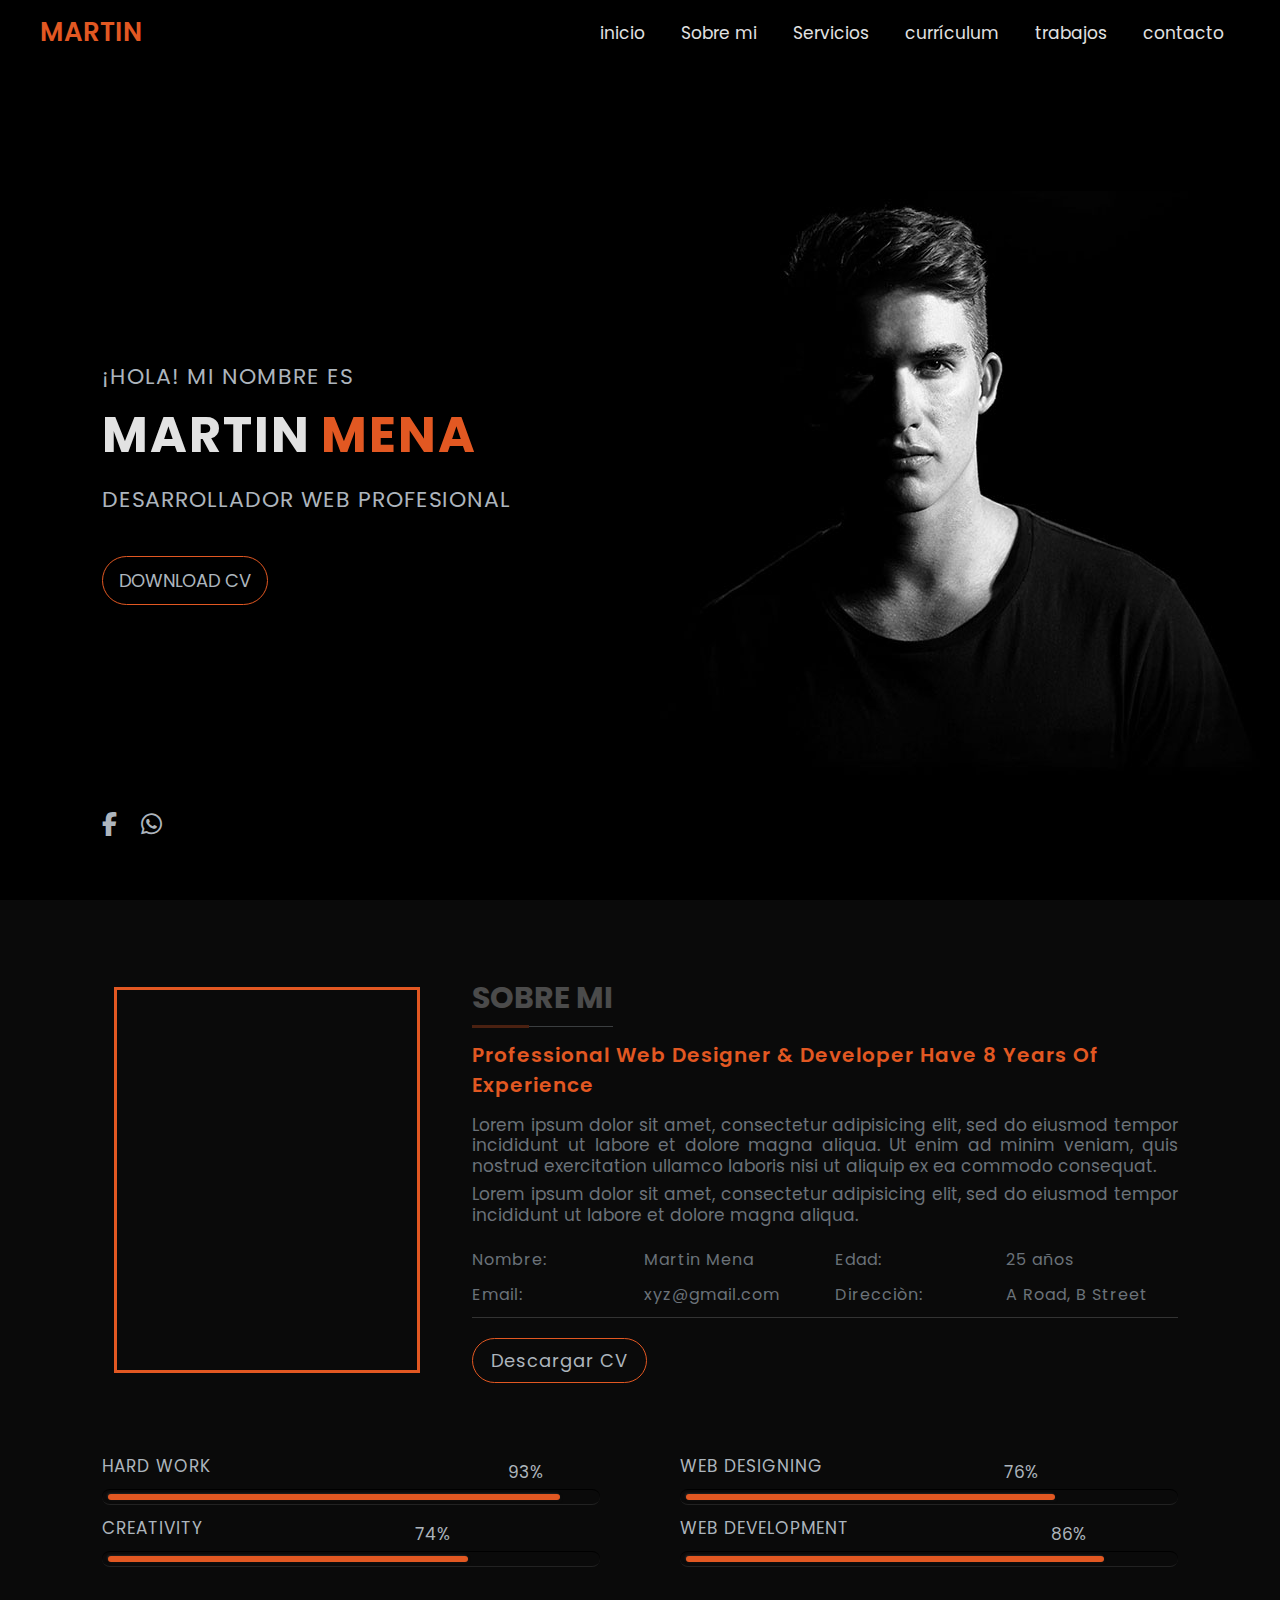
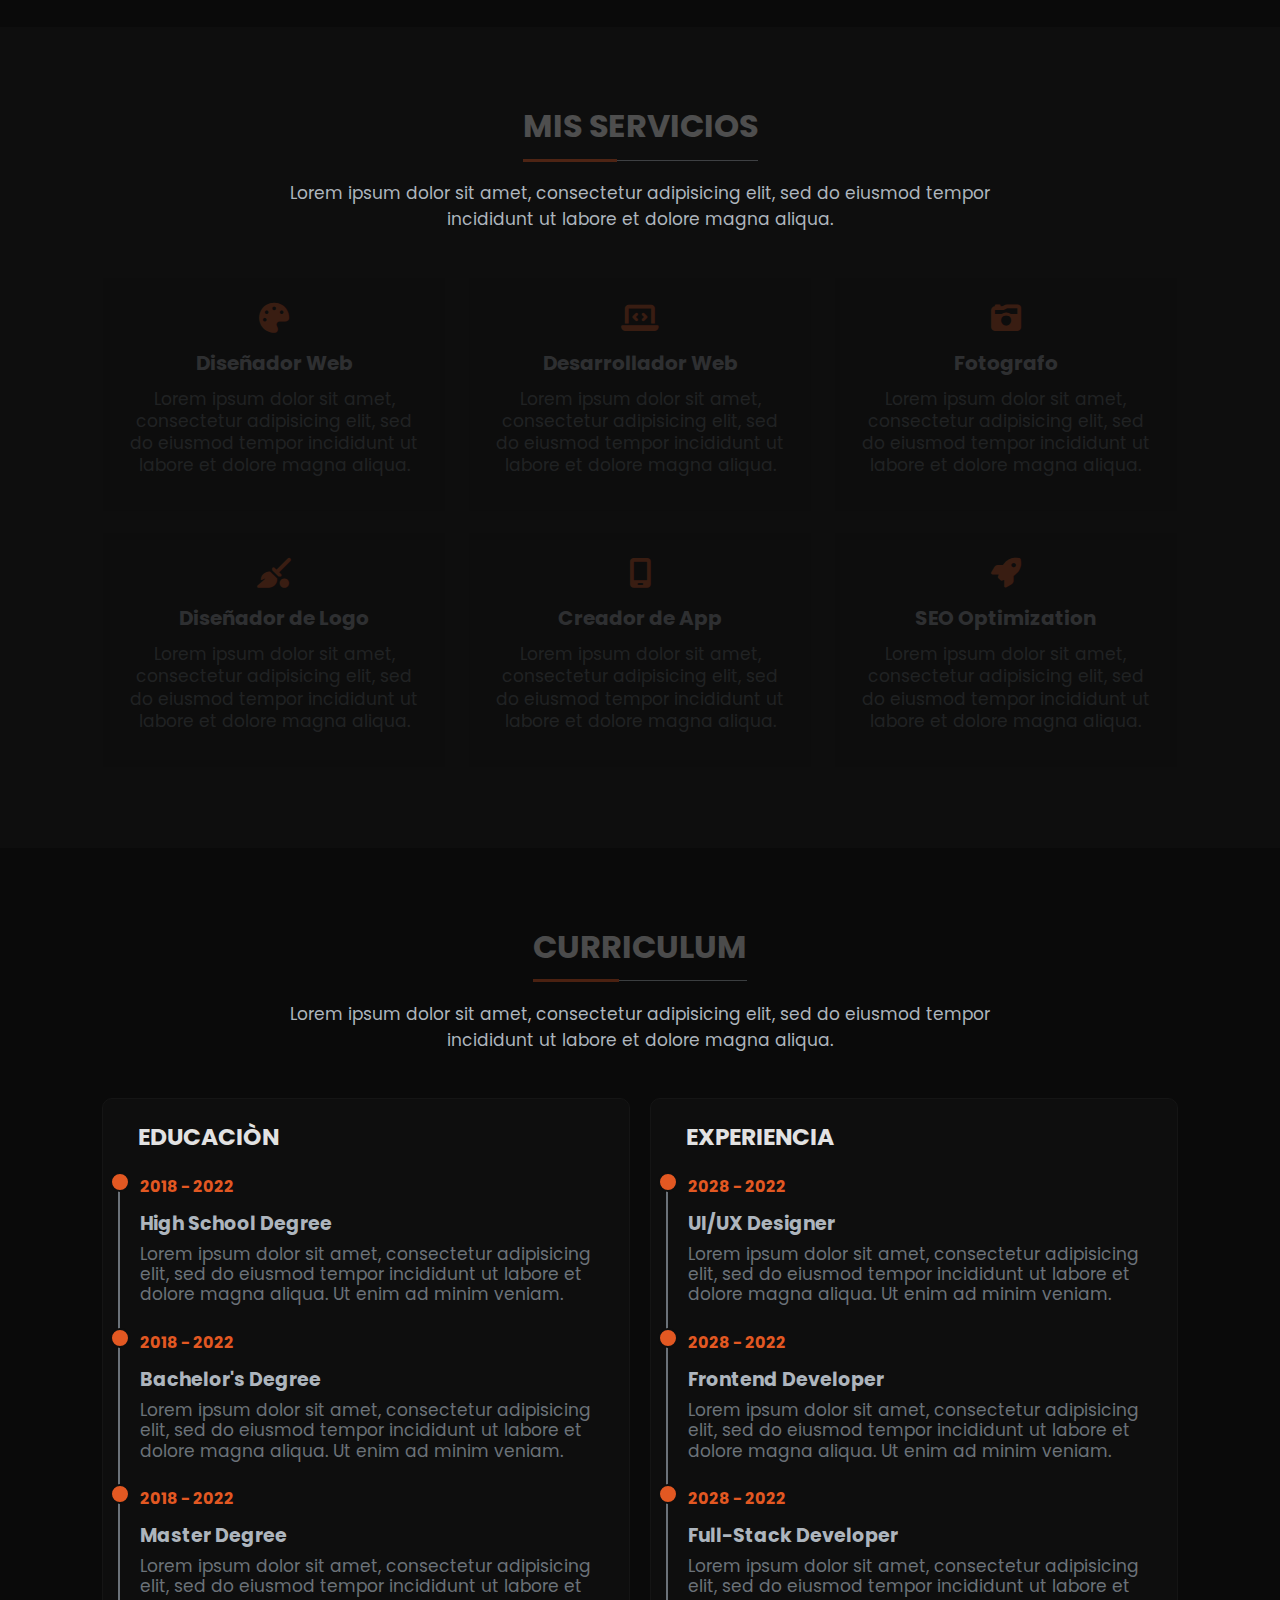
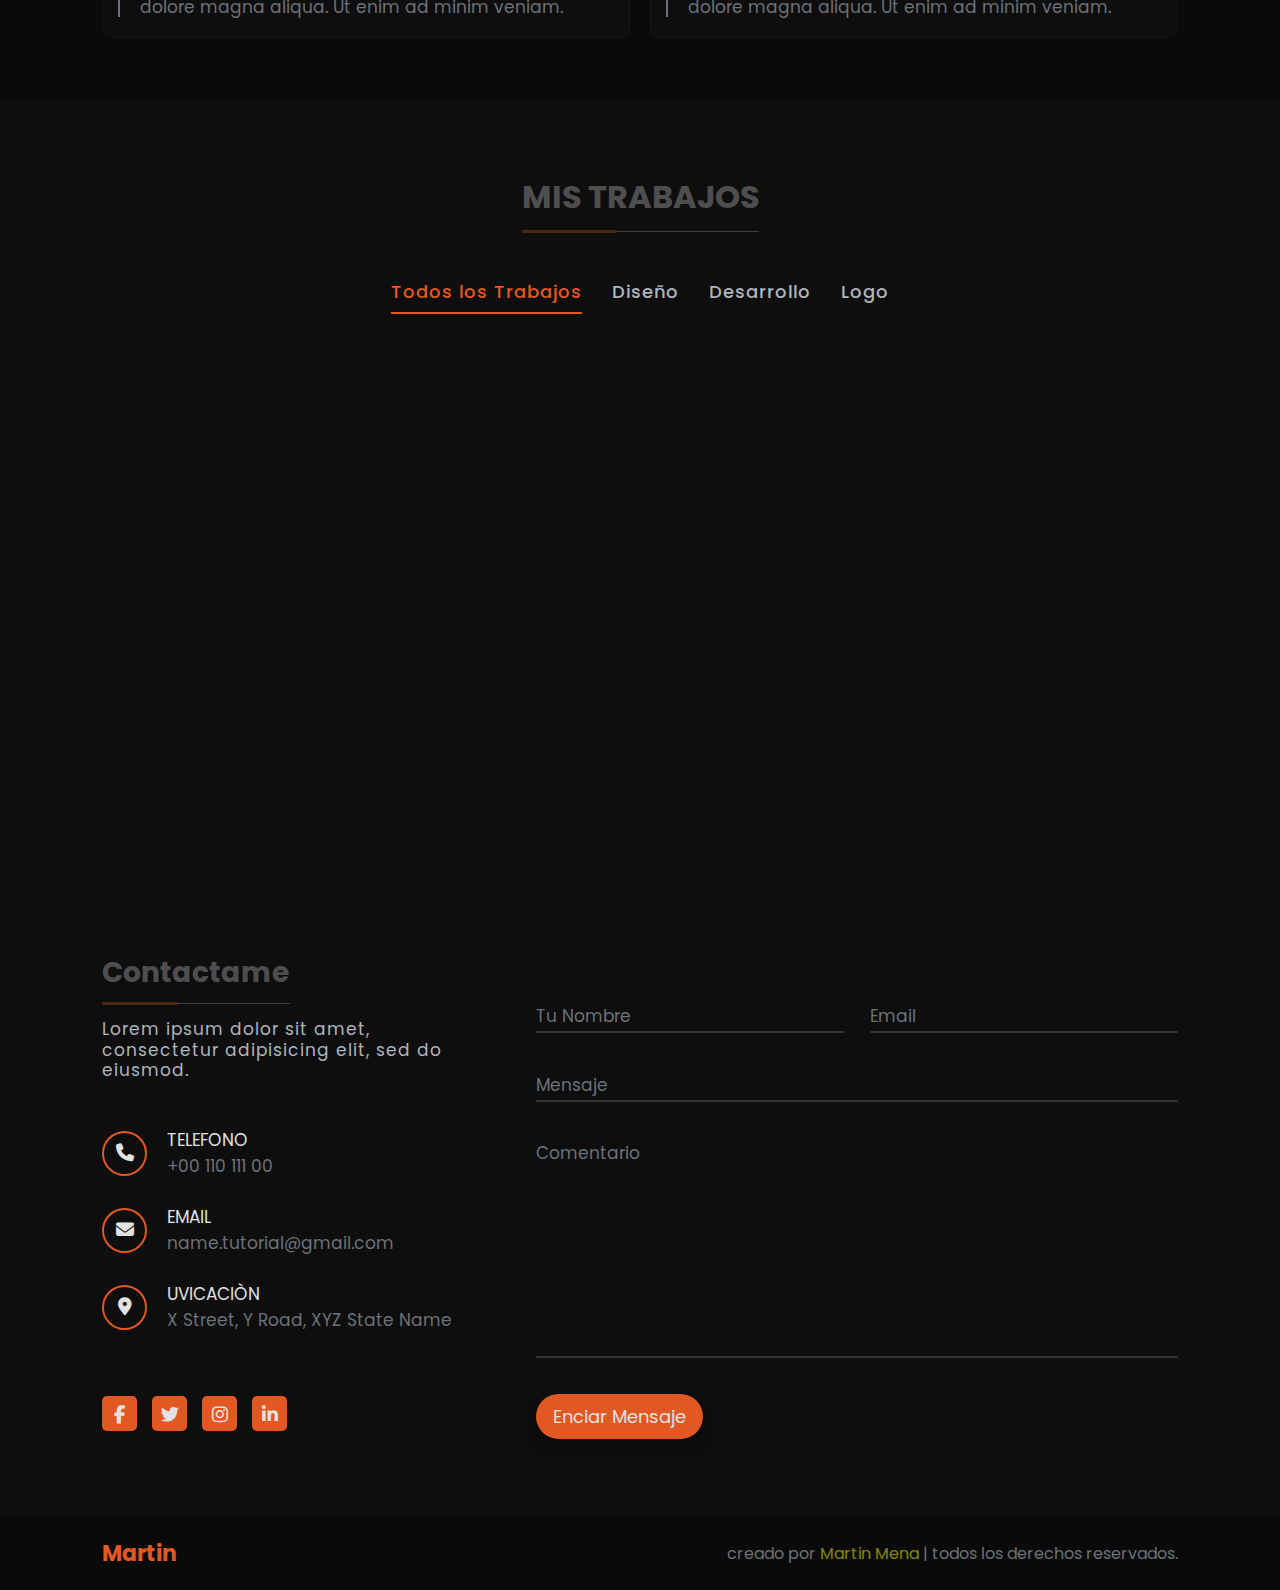
<file: Etimad Khan Portfolio Website (Five Star Tutorials)/Index.html>
<!DOCTYPE html>
<html>

<head>
    <!-- *******  Link To Custom CSS Style Sheet  ******* -->
    <link rel="stylesheet" type="text/css" href="style.css">

    <!-- *******  Font Awesome Icons Link  ******* -->
    <link rel="stylesheet" href="https://cdnjs.cloudflare.com/ajax/libs/font-awesome/6.1.1/css/all.min.css" />

    <!-- *******  Link To Goggle Fonts  *******  -->
    <link
        href="https://fonts.googleapis.com/css2?family=Poppins:ital,wght@0,100;0,200;0,400;0,500;0,600;0,800;1,900&display=swap"
        rel="stylesheet">

    <meta name="viewport" content="width=device-width, initial-scale=1.0">
    <title>Martin Mena Portfolio</title>
</head>

<body>
    <div class="websiteContainer">

        <!--  *******   Home Section Starts   *******  -->

        <section class="homeSection" id="sectionHome">

            <!--  =======   Menu Starts   =======  -->

            <nav class="primaryMenu">

                <div class="logo">
                    <a href="#">Martin</a>
                </div>

                <ul>
                    <li><a href="#sectionHome">inicio</a></li>
                    <li><a href="#sectionAbout">Sobre mi</a></li>
                    <li><a href="#sectionServices">Servicios</a></li>
                    <li><a href="#sectionResume">currículum</a></li>
                    <li><a href="#sectionPortfolio">trabajos</a></li>
                    <li><a href="#sectionContact">contacto</a></li>
                </ul>

                <div id="primaryMenuBtn">
                    <div class="bar"></div>
                    <div class="bar"></div>
                    <div class="bar"></div>
                </div>

            </nav>

            <!--  =======   Menu Ends   =======  -->

            <!--  =======   Home Body Starts   =======  -->

            <main class="homeBody">

                <div class="homeInfoText">
                    <p>¡Hola! Mi nombre es</p>
                    <h1><span>Martin</span><span>Mena</span></h1>
                    <p>Desarrollador web profesional</p>
                    <a class="BtnDescarga" href="Images/Martin_CV.pdf" download="Martin_Curriculum.pdf">Download CV</a>
                    <div class="homeSocialMedia">
                        <a href="#"><i class="fa-brands fa-facebook-f"></i></a>
                        <a href="https://wa.me/50586755845" target="_blank"><i class="fa-brands fa-whatsapp"></i></a>
                        <!-- 	<a href="#"><i class="fa-brands fa-instagram"></i></a> -->
                       <!--  <a href="#"><i class="fa-brands fa-linkedin-in"></i></a> -->
                    </div>
                </div>

            </main>

            <!--  =======   Home Body Ends   =======  -->

        </section>

        <!--  *******   Home Section Ends   *******  -->


        <!--  *******   About Section Starts   *******  -->

        <section class="aboutSection" id="sectionAbout">
            <div class="aboutContents">

                <!--  =======   About Image Starts   =======  -->

                <div class="aboutImage">
                    <img src="Images/IMG-20200402-WA0013~2 (1).jpg" class="fade_left">
                </div>

                <!--  =======   About Image Ends   =======  -->

                <!--  =======   About Info Starts   =======  -->

                <div class="aboutInfo">
                    <h1 class="fade_left Efectos_h1">Sobre mi</h1>
                    <h2>Professional Web Designer & Developer have 8 years of experience</h2>
                    <p>Lorem ipsum dolor sit amet, consectetur adipisicing elit, sed do eiusmod tempor incididunt ut
                        labore et dolore magna aliqua. Ut enim ad minim veniam, quis nostrud exercitation ullamco
                        laboris nisi ut aliquip ex ea commodo consequat.</p>
                    <p>Lorem ipsum dolor sit amet, consectetur adipisicing elit, sed do eiusmod tempor incididunt ut
                        labore et dolore magna aliqua.</p>
                    <div class="aboutPersonalInfo">
                        <div><span>Nombre:</span><span>Martin Mena</span></div>
                        <div><span>Edad:</span><span>25 años</span></div>
                        <div><span>Email:</span><span>xyz@gmail.com</span></div>
                        <div><span>Direcciòn:</span><span>A Road, B Street</span></div>
                    </div>
                    <div class="button">
                        <button>Descargar CV</button>
                    </div>
                </div>

                <!--  =======   About Info Ends   =======  -->

                <!--  =======   About Skills Starts   =======  -->

                <div class="aboutSkills">

                    <div class="skill">
                        <div class="subject">Hard Work</div>
                        <div class="progress_bar">
                            <div class="progress_line" value="93%" style="max-width: 93%"></div>
                        </div>
                    </div>

                    <div class="skill">
                        <div class="subject">Web Designing</div>
                        <div class="progress_bar">
                            <div class="progress_line" value="76%" style="max-width: 76%"></div>
                        </div>
                    </div>

                    <div class="skill">
                        <div class="subject">Creativity</div>
                        <div class="progress_bar">
                            <div class="progress_line" value="74%" style="max-width: 74%"></div>
                        </div>
                    </div>

                    <div class="skill">
                        <div class="subject">Web Development</div>
                        <div class="progress_bar">
                            <div class="progress_line" value="86%" style="max-width: 86%"></div>
                        </div>
                    </div>

                </div>

                <!--  =======   About Skills Ends   =======  -->

            </div>
        </section>

        <!--  *******   About Section Ends   *******  -->


        <!--  *******   Services Section Starts   *******  -->

        <section class="servicesSection" id="sectionServices">

            <div class="serviceTitle">
                <h1 class="fade_right Efectos_h1">Mis Servicios</h1>
                <p>Lorem ipsum dolor sit amet, consectetur adipisicing elit, sed do eiusmod tempor incididunt ut labore
                    et dolore magna aliqua.</p>
            </div>

            <div class="serviceContents">

                <div class="serviceBox fade_left">
                    <i class="fa-solid fa-palette"></i>
                    <h2>Diseñador Web</h2>
                    <p>Lorem ipsum dolor sit amet, consectetur adipisicing elit, sed do eiusmod tempor incididunt ut
                        labore et dolore magna aliqua.</p>
                </div>

                <div class="serviceBox fade_left">
                    <i class="fa-solid fa-laptop-code"></i>
                    <h2>Desarrollador Web</h2>
                    <p>Lorem ipsum dolor sit amet, consectetur adipisicing elit, sed do eiusmod tempor incididunt ut
                        labore et dolore magna aliqua.</p>
                </div>

                <div class="serviceBox fade_left">
                    <i class="fa-solid fa-camera-retro"></i>
                    <h2>Fotografo</h2>
                    <p>Lorem ipsum dolor sit amet, consectetur adipisicing elit, sed do eiusmod tempor incididunt ut
                        labore et dolore magna aliqua.</p>
                </div>

                <div class="serviceBox fade_right">
                    <i class="fa-solid fa-broom-ball"></i>
                    <h2>Diseñador de Logo</h2>
                    <p>Lorem ipsum dolor sit amet, consectetur adipisicing elit, sed do eiusmod tempor incididunt ut
                        labore et dolore magna aliqua.</p>
                </div>

                <div class="serviceBox fade_right">
                    <i class="fa-solid fa-mobile-screen"></i>
                    <h2>Creador de App</h2>
                    <p>Lorem ipsum dolor sit amet, consectetur adipisicing elit, sed do eiusmod tempor incididunt ut
                        labore et dolore magna aliqua.</p>
                </div>

                <div class="serviceBox fade_right">
                    <i class="fa-solid fa-rocket"></i>
                    <h2>SEO Optimization</h2>
                    <p>Lorem ipsum dolor sit amet, consectetur adipisicing elit, sed do eiusmod tempor incididunt ut
                        labore et dolore magna aliqua.</p>
                </div>


            </div>

        </section>

        <!--  *******   Services Section Ends   *******  -->


        <!--  *******   Resume Section Starts   *******  -->

        <section class="resumeSection" id="sectionResume">

            <header class="resumeTitle">
                <h1 class="fade_left Efectos_h1">Curriculum</h1>
                <p>Lorem ipsum dolor sit amet, consectetur adipisicing elit, sed do eiusmod tempor incididunt ut labore
                    et dolore magna aliqua.</p>
            </header>

            <main class="resumeContentsRow">

                <!--  =======   Education Column Starts   =======  -->

                <div class="resumeEvenColumn">

                    <div class="subTitle">
                        <h3>Educaciòn</h3>
                    </div>

                    <div class="resumeContents">

                        <div class="box">
                            <h4>2018 - 2022</h4>
                            <h3>High School Degree</h3>
                            <p>Lorem ipsum dolor sit amet, consectetur adipisicing elit, sed do eiusmod tempor
                                incididunt ut labore et dolore magna aliqua. Ut enim ad minim veniam.</p>
                        </div>

                        <div class="box">
                            <h4>2018 - 2022</h4>
                            <h3>Bachelor's Degree</h3>
                            <p>Lorem ipsum dolor sit amet, consectetur adipisicing elit, sed do eiusmod tempor
                                incididunt ut labore et dolore magna aliqua. Ut enim ad minim veniam.</p>
                        </div>

                        <div class="box">
                            <h4>2018 - 2022</h4>
                            <h3>Master Degree</h3>
                            <p>Lorem ipsum dolor sit amet, consectetur adipisicing elit, sed do eiusmod tempor
                                incididunt ut labore et dolore magna aliqua. Ut enim ad minim veniam.</p>
                        </div>

                    </div>

                </div>

                <!--  =======   Education Column Ends   =======  -->

                <!--  =======   Experience Column Starts   =======  -->

                <div class="resumeEvenColumn">

                    <div class="subTitle">
                        <h3>Experiencia</h3>
                    </div>

                    <div class="resumeContents">

                        <div class="box">
                            <h4>2028 - 2022</h4>
                            <h3>UI/UX Designer</h3>
                            <p>Lorem ipsum dolor sit amet, consectetur adipisicing elit, sed do eiusmod tempor
                                incididunt ut labore et dolore magna aliqua. Ut enim ad minim veniam.</p>
                        </div>

                        <div class="box">
                            <h4>2028 - 2022</h4>
                            <h3>Frontend Developer</h3>
                            <p>Lorem ipsum dolor sit amet, consectetur adipisicing elit, sed do eiusmod tempor
                                incididunt ut labore et dolore magna aliqua. Ut enim ad minim veniam.</p>
                        </div>

                        <div class="box">
                            <h4>2028 - 2022</h4>
                            <h3>Full-Stack Developer</h3>
                            <p>Lorem ipsum dolor sit amet, consectetur adipisicing elit, sed do eiusmod tempor
                                incididunt ut labore et dolore magna aliqua. Ut enim ad minim veniam.</p>
                        </div>

                    </div>

                </div>

                <!--  =======   Experience Column Ends   =======  -->

            </main>

        </section>

        <!--  *******   Resume Section Ends   *******  -->


        <!--  *******   Portfolio Section Starts   *******  -->

        <section class="portfolioSection" id="sectionPortfolio">

            <header class="portfolioTitle">
                <h1 class="fade_right Efectos_h1">Mis trabajos</h1>
            </header>

            <main class="portfolioContents">

                <!--  =======   Buttons Starts   =======  -->

                <div class="portfolioBtns">
                    <ul>
                        <li class="btn active" data-filter="all">Todos los Trabajos</li>
                        <li class="btn" data-filter="design">Diseño</li>
                        <li class="btn" data-filter="development">Desarrollo</li>
                        <li class="btn" data-filter="logo">Logo</li>
                    </ul>
                </div>

                <!--  =======   Buttons Ends   =======  -->

                <!--  =======   Gallery Starts   =======  -->

                <div class="portfolioGallery">

                    <div class="card" data-item="design">
                        <div class="imgBox">
                            <img src="Images/design1.jpg" class="fade_up">
                        </div>
                    </div>

                    <div class="card" data-item="design">
                        <div class="imgBox">
                            <img src="Images/design2.jpg" class="fade_up">
                        </div>
                    </div>

                    <div class="card" data-item="development">
                        <div class="imgBox">
                            <img src="Images/website1.jpg"class="fade_up">
                        </div>
                    </div>

                    <div class="card" data-item="development">
                        <div class="imgBox">
                            <img src="Images/website2.jpg"class="fade_up">
                        </div>
                    </div>

                    <div class="card" data-item="development">
                        <div class="imgBox">
                            <img src="Images/website3.jpg"class="fade_up">
                        </div>
                    </div>

                    <div class="card" data-item="logo">
                        <div class="imgBox">
                            <img src="Images/logo1.jpg"class="fade_up">
                        </div>
                    </div>


                </div>

                <!--  =======   Gallery Ends   =======  -->

            </main>

            <!--  =======   Popup Image Box Starts   =======  -->

            <div class="portfolioPopupBox">
                <span>&times;</span>
                <img src="Images/design1.jpg"class="fade_up">
            </div>

            <!--  =======   Popup Image Box Ends   =======  -->

        </section>

        <!--  *******   Portfolio Section Ends   *******  -->


        <!--  *******   Testimonial (Review) Section Starts   *******  -->



        <!--  *******   Testimonial (Review) Section Ends   *******  -->


        <!--  *******   Contact Section Starts   *******  -->

        <section class="contactSection" id="sectionContact">

            <main class="contactContentsRow">

                <!--  =======   Left Column Starts   =======  -->
                <div class="even-column contactDetails">

                    <div class="contactTitle">
                        <h2 class="fade_left Efectos_h2">Contactame</h2>
                        <p>Lorem ipsum dolor sit amet, consectetur adipisicing elit, sed do eiusmod.</p>
                    </div>

                    <div class="contactInfo">

                        <div class="iconGroup">
                            <div class="icon">
                                <i class="fa-solid fa-phone"></i>
                            </div>
                            <div class="details">
                                <span>Telefono</span>
                                <span>+00 110 111 00</span>
                            </div>
                        </div>

                        <div class="iconGroup">
                            <div class="icon">
                                <i class="fa-solid fa-envelope"></i>
                            </div>
                            <div class="details">
                                <span>Email</span>
                                <span>name.tutorial@gmail.com</span>
                            </div>
                        </div>

                        <div class="iconGroup">
                            <div class="icon">
                                <i class="fa-solid fa-location-dot"></i>
                            </div>
                            <div class="details">
                                <span>Uvicaciòn</span>
                                <span>X Street, Y Road, XYZ State Name</span>
                            </div>
                        </div>

                    </div>

                    <div class="contactSocialMedia">
                        <a href="#"><i class="fa-brands fa-facebook-f"></i></a>
                        <a href="#"><i class="fa-brands fa-twitter"></i></a>
                        <a href="#"><i class="fa-brands fa-instagram"></i></a>
                        <a href="#"><i class="fa-brands fa-linkedin-in"></i></a>
                    </div>

                </div>
                <!--  =======   Left Column Ends   =======  -->

                <!--  =======   Right Column Starts   =======  -->

                <div class="even-column contactForm">

                    <form class="messageForm">

                        <div class="inputGroup halfWidth">
                            <input type="text" name="" required="required">
                            <label>Tu Nombre</label>
                        </div>

                        <div class="inputGroup halfWidth">
                            <input type="email" name="" required="required">
                            <label>Email</label>
                        </div>

                        <div class="inputGroup fullWidth">
                            <input type="text" name="" required="required">
                            <label>Mensaje</label>
                        </div>

                        <div class="inputGroup fullWidth">
                            <textarea required="required"></textarea>
                            <label>Comentario</label>
                        </div>

                        <div class="inputGroup fullWidth">
                            <button>Enciar Mensaje</button>
                        </div>

                    </form>

                </div>

                <!--  =======   Right Column Ends   =======  -->

            </main>

        </section>

        <!--  *******   Contact Section Ends   *******  -->


        <!--  *******   Footer Section Starts   *******  -->

        <section class="footerSection">

            <footer class="footerContents">
                <a href="#" class="footerLogo">Martin</a>
                <p class="copyRights">creado por <span>Martin Mena</span> | todos los derechos reservados.</p>
            </footer>

        </section>

        <!--  *******   Footer Section Ends   *******  -->







    </div>
    <!--   *******   Website Container Ends   *******   -->





    <script type="text/javascript" src="script.js"></script>
</body>

</html>
</file>
<file: Etimad Khan Portfolio Website (Five Star Tutorials)/style.css>
* {
	margin: 0;
	padding: 0;
	box-sizing: border-box;
	font-family: 'Poppins', sans-serif;
}

html {

	scroll-behavior: smooth;

	/* =====   Colors   ===== */
	--black-clr: #000000;
	--bg-clr-one: #0a0a0a;
	--bg-clr-two: #0e0e0e;
	--primary-clr: #e25822;
	--primary-heading-clr: #e2e2e2;
	--secondary-heading-clr: #adb5bd;
	--text-clr: #6b7279;

	/* =====   Font Sizes   ===== */
	--text-fontSize: 17px;
	--btn-fontSize: 18px;
	--large-heading: 32px;
}

section[id]{
	scroll-margin-top: 65px;
}

body {
	width: 100%;
	min-height: 100vh;
}

.websiteContainer {
	max-width: 1568px;
	margin: 0px auto;
	background-color: var(--black-clr);
	color: var(--primary-heading-clr);
}

/*   *******   Home Section Styling Starts   *******   */

.homeSection {
	width: 100%;
	position: relative;
}

.homeSection .primaryMenu {
	width: 100%;
	display: flex;
	justify-content: space-between;
	align-items: center;
	padding: 0px 40px;
	height: 65px;

}

.homeSection .stickyMenuBar {

	position: fixed;
	max-width: 1568px;
	top: 0;
	background-color: var(--bg-clr-one);
	box-shadow: 0px 2px 3px 0px #000000;
	z-index: 100;
	animation: navbarAnim 0.4s linear;
}

@keyframes navbarAnim {
	0% {
		transform: translateY(-100px);
	}

	100% {
		transform: translateY(0px);
	}
}

.homeSection .primaryMenu .logo a {
	text-decoration: none;
	color: var(--primary-clr);
	font-size: 26px;
	font-weight: 600;
	text-transform: uppercase;
}

.homeSection .primaryMenu ul {
	list-style: none;
}

.homeSection .primaryMenu ul li {
	display: inline-block;
	padding: 0px 16px;
}

.homeSection .primaryMenu ul li:nth-child(7) {
	padding-right: 0px;
}

.homeSection .primaryMenu ul li a {
	position: relative;
	display: block;
	text-decoration: none;
	font-size: var(--text-fontSize);
	color: var(--primary-heading-clr);
}

.homeSection .primaryMenu ul li a:after {
	content: '';
	position: absolute;
	width: 100%;
	height: 2px;
	background-color: var(--primary-clr);
	border-radius: 5px;
	top: 110%;
	left: 0;
	transition: 0.4s;
	transform: scale(0);
}

.homeSection .primaryMenu ul li a:hover::after {
	transform: scale(1);
}

.homeSection .primaryMenu #primaryMenuBtn {
	cursor: pointer;
	user-select: none;
	display: none;
}

.primaryMenu #primaryMenuBtn .bar {
	width: 26px;
	height: 3px;
	background-color: var(--primary-heading-clr);
	border-radius: 5px;
	margin: 5px auto;
	transition: 0.4s cubic-bezier(1, 0.2, 0.2, 1);
}

.homeSection .homeBody {
	width: 100%;
	height: calc(100vh - 65px);
	background-color: var(--black-clr);
	background-image: url('Images/heroBg.jpg');
	background-repeat: no-repeat;
	background-position: right center;
	background-size: auto;
}

/*   *******   aparecer elementos    *******   */
img {
	opacity: 0;
	transition: all 1s;
}

.Efectos_h1 {
	opacity: 0.3;
	transition: all 1s;
}
.Efectos_h2{
	opacity: 0.3;
		transition: all 1s;
	}

.serviceBox {
	opacity: 0.2;
	transition: all 0.5s;
}

.transform_up {
	transform: translateY(20%);
}

.transform_down {
	transform: translateY(-20%);
}

.transform_left {
	transform: translateX(20%);
}

.transform_right {
	transform: translateX(-20%);
}

.aparece {
	opacity: 1;
	transform: none;
}

/*   *******   fin aparecer elementos   *******   */
.homeSection .homeBody .homeInfoText {
	padding: 0px 8%;
	max-width: 768px;
	height: 100%;
	display: flex;
	flex-direction: column;
	justify-content: center;
	align-items: flex-start;
}

.homeBody .homeInfoText p {
	color: var(--secondary-heading-clr);
	font-size: 22px;
	text-transform: uppercase;
	letter-spacing: 1px;
	text-shadow: 1px 1px 2px #000, -1px -1px 2px #000;
}

.homeBody .homeInfoText h1 {
	color: var(--primary-heading-clr);
	font-size: 50px;
	padding: 4px 0px 10px 0px;
	letter-spacing: 2px;
	text-transform: uppercase;
	display: flex;
	flex-wrap: wrap;
	text-shadow: 1px 1px 2px #000, -1px -1px 2px #000;
}

.homeBody .homeInfoText h1 span:nth-child(1) {
	padding-right: 10px;
}

.homeBody .homeInfoText h1 span:nth-child(2) {
	color: var(--primary-clr);
}

.homeBody .homeInfoText .BtnDescarga {
	padding: 10px 16px;
	border: 1px solid var(--primary-clr);
	border-radius: 25px;
	outline: none;
	font-size: var(--btn-fontSize);
	text-transform: uppercase;
	background-color: var(--black-clr);
	color: var(--secondary-heading-clr);
	margin-top: 40px;
	cursor: pointer;
	transition: all 0.4s;
	text-decoration: none;
}

.homeBody .homeInfoText .BtnDescarga:hover {
	color: var(--primary-clr);
	border: 1px solid var(--secondary-heading-clr);
}

.homeBody .homeInfoText .homeSocialMedia {
	position: absolute;
	bottom: 60px;
}

.homeInfoText .homeSocialMedia a i {
	font-size: 24px;
	padding-right: 20px;
	color: var(--secondary-heading-clr);
	transition: 0.4s;
}

.homeInfoText .homeSocialMedia a i:hover {
	color: var(--primary-clr);
	transform: translateY(-3px);
}

/*   *******   Home Section Styling Ends   *******   */


/*   *******   About Section Styling Starts   *******   */

.aboutSection {
	width: 100%;
	padding: 75px 8% 60px;
	background-color: var(--bg-clr-one);
}

.aboutContents .aboutImage {
	grid-area: aboutImage;
}

.aboutContents .aboutInfo {
	grid-area: aboutInfo;
}

.aboutContents .aboutSkills {
	grid-area: aboutSkills;
}

.aboutSection .aboutContents {
	display: grid;
	grid-template-columns: 2fr 5fr;
	grid-gap: 70px;
	grid-template-areas: 'aboutImage aboutInfo'
		'aboutSkills aboutSkills';
}

.aboutContents .aboutImage {
	position: relative;
	min-width: 300px;
	height: 380px;
}

.aboutContents .aboutImage img {
	width: 100%;
	height: 100%;
	object-fit: cover;
	display: block;
	position: relative;
	z-index: 2;
}

.aboutContents .aboutImage::after {
	position: absolute;
	content: '';
	width: 100%;
	height: 100%;
	outline: 3px solid var(--primary-clr);
	top: 15px;
	left: 15px;
	z-index: 1;
}

.aboutContents .aboutInfo h1 {
	position: relative;
	display: inline-block;
	font-size: 30px;
	color: var(--primary-heading-clr);
	text-transform: uppercase;
	margin-bottom: 5px;
}

.aboutContents .aboutInfo h1::before {
	content: '';
	position: absolute;
	width: 100%;
	height: 1px;
	top: 110%;
	left: 0;
	background-color: var(--secondary-heading-clr);
}

.aboutContents .aboutInfo h1::after {
	content: '';
	position: absolute;
	width: 40%;
	height: 3px;
	top: calc(110% - 1px);
	left: 0;
	background-color: var(--primary-clr);
}

.aboutContents .aboutInfo h2 {
	font-size: 20px;
	font-weight: 600;
	color: var(--primary-clr);
	padding: 14px 0px 15px;
	text-transform: capitalize;
	letter-spacing: 1px;
}

.aboutContents .aboutInfo p {
	color: var(--text-clr);
	font-size: var(--text-fontSize);
	line-height: 1.2;
	text-align: justify;
	padding-bottom: 8px;
}

.aboutInfo .aboutPersonalInfo {
	display: grid;
	grid-template-columns: 1fr 1fr;
	grid-gap: 10px 20px;
	margin-top: 14px;
	padding-bottom: 10px;
	border-bottom: 1px solid #333;
}

.aboutInfo .aboutPersonalInfo div {
	display: grid;
	grid-template-columns: 1fr 1fr;
}

.aboutPersonalInfo div span {
	color: var(--text-clr);
	letter-spacing: 1px;
}

.aboutContents .aboutInfo button {
	min-width: 150px;
	padding: 8px 18px;
	font-size: var(--btn-fontSize);
	letter-spacing: 1px;
	color: var(--secondary-heading-clr);
	background-color: var(--bg-clr-one);
	border: 1px solid var(--primary-clr);
	border-radius: 25px;
	margin-top: 20px;
	cursor: pointer;
	transition: all 0.4s;
}

.aboutContents .aboutInfo button:hover {
	color: var(--primary-clr);
	border-color: var(--secondary-heading-clr);
}

.aboutContents .aboutSkills {
	display: grid;
	grid-template-columns: 1fr 1fr;
	grid-gap: 10px 80px;
}

.aboutSkills .skill .subject {
	font-size: var(--text-fontSize);
	font-weight: thin;
	color: var(--secondary-heading-clr);
	padding-bottom: 10px;
	text-transform: uppercase;
	letter-spacing: 1px;
}

.aboutSkills .skill .progress_bar {
	width: 100%;
	height: 16px;
	background-color: var(--bg-clr-one);
	padding: 4px 6px;
	border-top: 1px solid #000;
	border-bottom: 1px solid #222;
	border-radius: 15px;
}

.aboutSkills .skill .progress_bar .progress_line {
	position: relative;
	width: 100%;
	height: 100%;
	background-color: var(--primary-clr);
	box-shadow: -1px -1px 2px #222,
		1px 1px 2px #111;
	border-radius: 15px;
}

.aboutSkills .skill .progress_bar .progress_line::after {
	position: absolute;
	content: attr(value);
	top: -35px;
	right: 0;
	transform: translateX(-50%);
	color: var(--secondary-heading-clr);
	font-size: var(--text-fontSize);
}

/*   *******   About Section Styling Ends   *******   */


/*  *******   Services Section Styling Starts   *******  */

.servicesSection {
	width: 100%;
	padding: 75px 8% 60px;
	background-color: var(--bg-clr-two);
}

.servicesSection .serviceTitle {
	max-width: 700px;
	margin: 0px auto 45px;
	text-align: center;
}

.servicesSection .serviceTitle h1 {
	position: relative;
	display: inline-block;
	font-size: var(--large-heading);
	color: var(--primary-heading-clr);
	text-transform: uppercase;
	margin-bottom: 30px;
}

.servicesSection .serviceTitle h1::before {
	content: '';
	position: absolute;
	width: 100%;
	height: 1px;
	top: 120%;
	left: 0;
	background-color: var(--secondary-heading-clr);
}

.servicesSection .serviceTitle h1::after {
	content: '';
	position: absolute;
	width: 40%;
	height: 3px;
	top: calc(120% - 1px);
	left: 0;
	background-color: var(--primary-clr);
}

.servicesSection .serviceTitle p {
	font-size: var(--text-fontSize);
	color: var(--secondary-heading-clr);
}

.servicesSection .serviceContents {
	display: flex;
	flex-wrap: wrap;
	justify-content: space-between;
}

.serviceContents .serviceBox {
	flex-basis: 32%;
	display: flex;
	flex-direction: column;
	justify-content: center;
	align-items: center;
	text-align: center;
	padding: 25px 20px 35px;
	background-color: var(--bg-clr-one);
	border: 1px solid #111111;
	margin-bottom: 20px;
	cursor: pointer;
	transition: transform 0.4s,
		box-shadow 0.4s;
}

.serviceContents .serviceBox:hover {
	transform: translateY(-2px);
	box-shadow: 0px 3px 18px 0px #000;
}

.serviceContents .serviceBox i {
	font-size: 30px;
	color: var(--primary-clr);
}

.serviceContents .serviceBox h2 {
	padding: 15px 0px 10px;
	color: var(--secondary-heading-clr);
	font-size: 20px;
}

.serviceContents .serviceBox p {
	font-size: var(--text-fontSize);
	color: var(--text-clr);
	line-height: 1.3;
}

/*  *******   Services Section Styling Ends   *******  */

/*  *******   Resume Section Styling Starts   *******  */

.resumeSection {
	width: 100%;
	padding: 75px 8% 60px;
	background-color: var(--bg-clr-one);
}

.resumeSection .resumeTitle {
	max-width: 700px;
	margin: 0px auto 45px;
	text-align: center;
}

.resumeSection .resumeTitle h1 {
	position: relative;
	display: inline-block;
	font-size: var(--large-heading);
	color: var(--primary-heading-clr);
	text-transform: uppercase;
	margin-bottom: 30px;
}

.resumeSection .resumeTitle h1::before {
	content: '';
	position: absolute;
	width: 100%;
	height: 1px;
	top: 120%;
	left: 0;
	background-color: var(--secondary-heading-clr);
}

.resumeSection .resumeTitle h1::after {
	content: '';
	position: absolute;
	width: 40%;
	height: 3px;
	top: calc(120% - 1px);
	left: 0;
	background-color: var(--primary-clr);
}

.resumeSection .resumeTitle p {
	font-size: var(--text-fontSize);
	color: var(--secondary-heading-clr);
}

.resumeSection .resumeContentsRow {
	display: grid;
	grid-template-columns: 1fr 1fr;
	grid-column-gap: 20px;
}

.resumeContentsRow .resumeEvenColumn {
	background-color: var(--bg-clr-two);
	padding: 20px 15px;
	border-radius: 10px;
	border: 1px solid #151515;
}

.resumeContentsRow .resumeEvenColumn .subTitle {
	font-size: 20px;
	color: var(--primary-heading-clr);
	padding: 0px 0px 20px 20px;
	text-transform: uppercase;
}

.resumeEvenColumn .resumeContents .box {
	position: relative;
	padding: 0px 15px 25px 20px;
	background-color: var(--bg-clr-two);
	border-left: 2px solid var(--text-clr);
}

.resumeEvenColumn .resumeContents .box:nth-child(3) {
	padding-bottom: 0px;
}

.resumeEvenColumn .resumeContents .box::before {
	content: '';
	position: absolute;
	width: 16px;
	height: 16px;
	border-radius: 50%;
	left: 0;
	top: 0;
	transform: translate(-50%, -10%);
	background-color: var(--primary-clr);
	border: 2px solid var(--bg-clr-two);
}

.resumeEvenColumn .resumeContents .box h4 {
	position: relative;
	color: var(--primary-clr);
}

.resumeEvenColumn .resumeContents .box h3 {
	font-size: 19px;
	padding: 10px 0px 6px;
	color: var(--secondary-heading-clr);
}

.resumeEvenColumn .resumeContents .box p {
	line-height: 1.2;
	color: var(--text-clr);
	font-size: var(--text-fontSize);
}

/*  *******   Resume Section Styling Ends   *******  */

/*  *******   Portfolio Section Styling Starts   *******  */

.portfolioSection {
	width: 100%;
	padding: 75px 8% 60px;
	background-color: var(--bg-clr-two);
}

.portfolioSection .portfolioTitle {
	max-width: 700px;
	margin: 0px auto;
	text-align: center;
}

.portfolioSection .portfolioTitle h1 {
	position: relative;
	display: inline-block;
	font-size: var(--large-heading);
	color: var(--primary-heading-clr);
	text-transform: uppercase;
	margin-bottom: 30px;
}

.portfolioSection .portfolioTitle h1::before {
	content: '';
	position: absolute;
	width: 100%;
	height: 1px;
	top: 120%;
	left: 0;
	background-color: var(--secondary-heading-clr);
}

.portfolioSection .portfolioTitle h1::after {
	content: '';
	position: absolute;
	width: 40%;
	height: 3px;
	top: calc(120% - 1px);
	left: 0;
	background-color: var(--primary-clr);
}

.portfolioContents .portfolioBtns {
	padding: 20px 0px 25px;
}

.portfolioContents .portfolioBtns ul {
	display: flex;
	justify-content: center;
	align-items: center;
	flex-wrap: wrap;
	list-style: none;
}

.portfolioContents .portfolioBtns ul li {
	display: inline-block;
	padding: 3px 0px;
	font-size: 18px;
	font-weight: 500;
	color: var(--secondary-heading-clr);
	letter-spacing: 1px;
	margin: 4px 15px;
	cursor: pointer;
	transition: color 0.4s;
}

.portfolioContents .portfolioBtns ul li:hover {
	color: var(--primary-clr);
}

.portfolioContents .portfolioBtns ul li.active {
	position: relative;
	color: var(--primary-clr);
}

.portfolioContents .portfolioBtns ul li.active::after {
	content: '';
	position: absolute;
	top: 110%;
	left: 0;
	width: 100%;
	height: 2px;
	background-color: var(--primary-clr);
	animation: portfolioAnimOne 0.4s linear;
}

@keyframes portfolioAnimOne {
	0% {
		transform: scale(0);
	}

	100% {
		transform: scale(1);
	}
}

.portfolioContents .portfolioGallery {
	width: 100%;
	display: grid;
	grid-template-columns: repeat(3, 1fr);
	grid-gap: 10px;
}

.portfolioContents .portfolioGallery .card {
	position: relative;
	width: 100%;
	height: 100%;
	cursor: pointer;
	overflow: hidden;
}

.portfolioContents .portfolioGallery .card.active {
	display: block;
	animation: portfolioAnimTwo 0.3s linear;
}

@keyframes portfolioAnimTwo {
	0% {
		transform: scale(0.6);
	}

	100% {
		transform: scale(1);
	}
}

.portfolioContents .portfolioGallery .card.hide {
	display: none;
}

.portfolioGallery .card .imgBox {
	position: relative;
	width: 100%;
	height: 100%;
}

.portfolioGallery .card .imgBox img {
	width: 100%;
	height: 100%;
	object-fit: cover;
	display: block;
	cursor: pointer;
	transition: transform 0.3s linear;
}

.portfolioGallery .card:hover .imgBox img {
	transform: scale(1.1);
}

.portfolioPopupBox {
	position: fixed;
	width: 100%;
	height: 100%;
	top: 0;
	left: 0;
	background-color: rgba(0, 0, 0, 0.90);
	z-index: 300;
	display: none;
}

.portfolioPopupBox span {
	position: absolute;
	display: inline-block;
	color: var(--primary-heading-clr);
	font-size: 50px;
	font-weight: 900;
	top: 0;
	right: 20px;
	cursor: pointer;
}

.portfolioPopupBox img {
	position: absolute;
	top: 50%;
	left: 50%;
	transform: translate(-50%, -50%);
	max-width: 740px;
	object-fit: cover;
	display: block;
	padding: 0px 15px;
}

/*  *******   Portfolio Section Styling Ends   *******  */


/*  *******   Testimonials Section Styling Starts   *******  */

.reviewSection {
	width: 100%;
	padding: 75px 8% 60px;
	background-color: var(--bg-clr-one);
}

.reviewSection .reviewTitle {
	max-width: 700px;
	margin: 0px auto 45px;
	text-align: center;
}

.reviewSection .reviewTitle h1 {
	position: relative;
	display: inline-block;
	font-size: var(--large-heading);
	color: var(--primary-heading-clr);
	text-transform: uppercase;
	margin-bottom: 25px;
}

.reviewSection .reviewTitle h1::before {
	content: '';
	position: absolute;
	width: 100%;
	height: 1px;
	top: 120%;
	left: 0px;
	background-color: var(--secondary-heading-clr);
}

.reviewSection .reviewTitle h1::after {
	content: '';
	position: absolute;
	width: 40%;
	height: 3px;
	top: calc(120% - 1px);
	left: 0px;
	background-color: var(--primary-clr);
}

.reviewSection .reviewContents {
	position: relative;
	width: 100%;
	min-height: 370px;
}

.reviewContents .reviewCardsWrapper {
	position: relative;
	width: 88%;
	min-height: inherit;
	margin: 0px auto;
	overflow: hidden;
}

.reviewCardsWrapper .reviewCard {
	position: absolute;
	width: 100%;
	min-height: inherit;
	text-align: center;
	padding: 20px 0px 70px;
	display: flex;
	justify-content: center;
	align-items: center;
	flex-direction: column;
}

.reviewCardsWrapper .reviewCard:not(.active) {
	top: 0;
	left: -100%;
}

.reviewCardsWrapper .reviewCard img {
	width: 120px;
	height: 120px;
	border-radius: 50%;
	object-fit: cover;
	margin-bottom: 5px;
	outline: 2px solid var(--primary-clr);
	outline-offset: 3px;
}

.reviewCardsWrapper .reviewCard h3 {
	font-size: 24px;
	font-weight: 600;
	font-style: italic;
	color: var(--primary-heading-clr);
	padding: 7px;
}

.reviewCardsWrapper .reviewCard h4 {
	font-style: italic;
	color: var(--secondary-heading-clr);
}

.reviewCardsWrapper .reviewCard p {
	position: relative;
	font-size: var(--text-fontSize);
	color: var(--text-clr);
	letter-spacing: 1px;
	line-height: 1.2;
	padding: 10px;
}

.reviewContents .reviewBtns span.next,
.reviewContents .reviewBtns span.prev {
	position: absolute;
	top: 50%;
	transform: translateY(-50%);
	padding: 12px 16px;
	color: var(--primary-clr);
	font-weight: bold;
	font-size: 22px;
	transition: 0.4s;
	border-radius: 3px;
	user-select: none;
	cursor: pointer;
}

.reviewContents .reviewBtns span.next {
	right: 0;
}

.reviewContents .reviewBtns span.prev {
	left: 0;
}

.reviewContents .reviewBtns span.next:hover,
.reviewContents .reviewBtns span.prev:hover {
	background-color: #1a1a1a;
	color: var(--primary-clr);
}

.reviewContents .reviewCardsIndicators {
	position: absolute;
	bottom: 0;
	left: 50%;
	transform: translateX(-50%);
	padding: 5px;
	cursor: pointer;
}

.reviewContents .reviewCardsIndicators .dot {
	width: 15px;
	height: 15px;
	margin: 0px 3px;
	border: 2px solid var(--primary-heading-clr);
	border-radius: 50%;
	display: inline-block;
	transition: background-color 0.2s ease;
}

.reviewContents .reviewCardsIndicators .active {
	background-color: var(--primary-clr);
}

@keyframes next1 {
	from {
		left: 0%;
	}

	to {
		left: -100%;
	}
}

@keyframes next2 {
	from {
		left: 100%;
	}

	to {
		left: 0%;
	}
}

@keyframes prev1 {
	from {
		left: 0%;
	}

	to {
		left: 100%;
	}
}

@keyframes prev2 {
	from {
		left: -100%
	}

	to {
		left: 0%;
	}
}

/*  *******   Testimonials Section Styling Ends   *******  */

/*  *******   Contact Section Styling Starts   *******  */

.contactSection {
	width: 100%;
	padding: 75px 8% 60px;
	background-color: var(--bg-clr-two);
}

.contactSection .contactContentsRow {
	width: 100%;
	display: flex;
	justify-content: space-between;
}

.contactContentsRow .even-column {
	display: flex;
	flex-direction: column;
}

.contactContentsRow .contactDetails {
	flex-basis: 35%;
	min-width: 320px;
	margin-right: 60px;
}

.contactContentsRow .contactForm {
	flex-basis: 60%;
}

.contactDetails .contactTitle h2 {
	position: relative;
	font-size: 28px;
	color: var(--primary-heading-clr);
	display: inline-block;
	margin-bottom: 25px;
}

.contactDetails .contactTitle h2::before {
	content: '';
	position: absolute;
	width: 100%;
	height: 1px;
	top: 120%;
	left: 0px;
	background-color: var(--secondary-heading-clr);
}

.contactDetails .contactTitle h2::after {
	content: '';
	position: absolute;
	width: 40%;
	height: 3px;
	top: calc(120% - 1px);
	left: 0px;
	background-color: var(--primary-clr);
}

.contactDetails .contactTitle p {
	font-size: var(--text-fontSize);
	color: var(--secondary-heading-clr);
	letter-spacing: 1px;
	line-height: 1.2;
	padding-bottom: 22px;
}

.contactDetails .contactInfo {
	margin-bottom: 16px;
}

.contactDetails .contactInfo .iconGroup {
	display: flex;
	align-items: center;
	margin: 25px 0px;
}

.contactDetails .contactInfo .iconGroup .icon {
	width: 45px;
	height: 45px;
	border: 2px solid var(--primary-clr);
	border-radius: 50%;
	margin-right: 20px;
	position: relative;
}

.contactInfo .iconGroup .icon i {
	font-size: 18px;
	color: var(--primary-heading-clr);
	position: absolute;
	top: 50%;
	left: 50%;
	transform: translate(-50%, -50%);
}

.contactInfo .iconGroup .details span {
	display: block;
	color: var(--text-clr);
	font-size: var(--text-fontSize);
}

.contactInfo .iconGroup .details span:nth-child(1) {
	text-transform: uppercase;
	color: var(--primary-heading-clr);
}

.contactDetails .contactSocialMedia {
	display: flex;
	justify-content: flex-start;
	align-items: center;
	flex-wrap: wrap;
	margin: 22px 0px 20px;
}

.contactDetails .contactSocialMedia a {
	width: 35px;
	height: 35px;
	text-decoration: none;
	text-align: center;
	margin-right: 15px;
	border: 1px solid transparent;
	border-radius: 5px;
	background-color: var(--primary-clr);
	transition: 0.4s;
}

.contactDetails .contactSocialMedia a i {
	color: var(--primary-heading-clr);
	font-size: 18px;
	line-height: 35px;
	transition: 0.4s;
}

.contactDetails .contactSocialMedia a:hover {
	transform: translateY(-5px);
	background-color: var(--bg-clr-two);
	border: 1px solid var(--primary-clr);
}

.contactDetails .contactSocialMedia a:hover i {
	color: var(--primary-clr);
}

.contactContentsRow .contactForm .messageForm {
	display: flex;
	justify-content: space-between;
	flex-wrap: wrap;
	padding-top: 30px;
}

.contactForm .messageForm .inputGroup {
	position: relative;
	margin: 18px 0px;
}

.contactForm .messageForm .halfWidth {
	flex-basis: 48%;
}

.contactForm .messageForm .fullWidth {
	flex-basis: 100%;
}

.contactForm .messageForm input,
.contactForm .messageForm textarea {
	width: 100%;
	font-size: 18px;
	padding: 2px 0px;
	background-color: var(--bg-clr-two);
	color: var(--primary-heading-clr);
	border: none;
	border-bottom: 2px solid #333;
	outline: none;
}

.contactForm .messageForm textarea {
	resize: none;
	height: 220px;
	display: block;
}

.contactForm .messageForm textarea::-webkit-scrollbar {
	width: 5px;
}

.contactForm .messageForm textarea::-webkit-scrollbar-track {
	background-color: var(--black-clr);
	border-radius: 15px;
}

.contactForm .messageForm textarea::-webkit-scrollbar-thumb {
	background-color: var(--primary-clr);
	border-radius: 15px;
}

.messageForm .inputGroup label {
	position: absolute;
	left: 0;
	bottom: 4px;
	color: var(--text-clr);
	font-size: var(--text-fontSize);
	transition: 0.4s;
	pointer-events: none;
}

.messageForm .inputGroup:nth-child(4) label {
	top: 2px;
}

.messageForm .inputGroup input:focus~label,
.messageForm .inputGroup textarea:focus~label,
.messageForm .inputGroup input:valid~label,
.messageForm .inputGroup textarea:valid~label {
	transform: translateY(-30px);
	font-size: 15px;
}

.contactForm .messageForm .inputGroup button {
	padding: 8px 16px;
	font-size: var(--btn-fontSize);
	background-color: var(--primary-clr);
	color: var(--primary-heading-clr);
	border: 1px solid transparent;
	border-radius: 25px;
	outline: none;
	cursor: pointer;
	box-shadow: 0px 8px 15px rgba(0, 0, 0, 0.3);
	transition: 0.4s;
}

.contactForm .messageForm .inputGroup button:hover {
	background-color: var(--bg-clr-two);
	color: var(--primary-clr);
	box-shadow: 0px 0px 15px rgba(0, 0, 0, 0.3);
	border: 1px solid var(--primary-clr);
}

/*  *******   Contact Section Styling Ends   *******  */


/*  *******   Footer Section Styling Starts   *******  */

.footerSection {
	width: 100%;
	padding: 20px 8%;
	background-color: var(--bg-clr-one);
}

.footerSection .footerContents {
	display: flex;
	justify-content: space-between;
	align-items: center;
}

.footerContents .footerLogo {
	text-decoration: none;
	font-size: 22px;
	font-weight: 700;
	color: var(--primary-clr);
	margin-right: 20px;
}

.footerContents .copyRights {
	font-size: 16px;
	color: var(--text-clr);
}

.footerContents .copyRights span {
	color: yellow;
	opacity: 0.5;
}

/*  *******   Footer Section Styling Ends   *******  */






/*   *******   Media Query   *******   */

@media(max-width: 1068px) {
	.aboutSection .aboutContents {
		grid-template-areas: 'aboutImage aboutSkills'
			'aboutInfo aboutInfo';
	}

	.aboutContents .aboutSkills {
		grid-template-columns: 1fr;
		gap: 20px;
	}

	.serviceContents .serviceBox {
		flex-basis: 48%;
	}

	.portfolioContents .portfolioGallery {
		grid-template-columns: repeat(2, 1fr);
	}

	.contactForm .messageForm .halfWidth {
		flex-basis: 100%;
	}

}

@media(max-width:968px) {
	.homeSection .primaryMenu #primaryMenuBtn {
		display: block;
	}

	.homeSection .primaryMenu ul {
		position: fixed;
		width: 100%;
		height: calc(100vh - 65px);
		top: 65px;
		right: -100%;
		background-color: var(--bg-clr-one);
		border-top: 1px solid #111;
		display: flex;
		align-items: center;
		flex-direction: column;

		z-index: 100;
	}

	.homeSection .primaryMenu ul li {
		padding: 18px 20px;
		letter-spacing: 2px;
	}

	.homeSection .primaryMenu ul li:nth-child(1) {
		margin-top: 30px;
	}

	.homeSection .primaryMenu ul li a {
		font-size: 18px;
		font-weight: 600;
	}

	#primaryMenuBtn.active .bar:nth-child(2) {
		transform: translateX(-30px);
		opacity: 0;
	}

	#primaryMenuBtn.active .bar:nth-child(1) {
		transform: translateY(8px) rotate(45deg);
	}

	#primaryMenuBtn.active .bar:nth-child(3) {
		transform: translateY(-8px) rotate(-45deg);
	}

	.homeSection .primaryMenu ul.active {
		right: 0;
	}
}

@media(max-width: 868px) {
	.aboutSection .aboutContents {
		grid-template-areas: 'aboutImage aboutImage'
			'aboutInfo aboutInfo'
			'aboutSkills aboutSkills';
	}

	.contactSection .contactContentsRow {
		flex-wrap: wrap;
	}

	.contactContentsRow .contactDetails,
	.contactContentsRow .contactForm {
		flex-basis: 100%;
		margin: 0;
	}

}

@media(max-width: 768px) {
	.homeSection .homeBody {
		background-position: center;
		/*background-blend-mode: hard-light;*/
	}

	.resumeSection .resumeContentsRow {
		grid-template-columns: 1fr;
	}

	.resumeContentsRow .resumeEvenColumn {
		margin-top: 30px;
	}

	.portfolioPopupBox img {
		max-width: 92%;
	}
}

@media(max-width: 668px) {
	.aboutInfo .aboutPersonalInfo {
		grid-template-columns: 1fr;
	}

	.serviceContents .serviceBox {
		flex-basis: 100%;
	}

	.portfolioContents .portfolioGallery {
		grid-template-columns: repeat(1, 1fr);
	}

}

@media(max-width:568px) {
	.footerSection .footerContents {
		flex-direction: column
	}

	.footerContents .footerLogo {
		margin-bottom: 15px;
	}
}

@media(max-width:350px) {
	.aboutContents .aboutImage {
		min-width: 100%;
		height: auto;
	}

	.contactContentsRow .contactDetails {
		min-width: 250px;
	}
}
</file>
